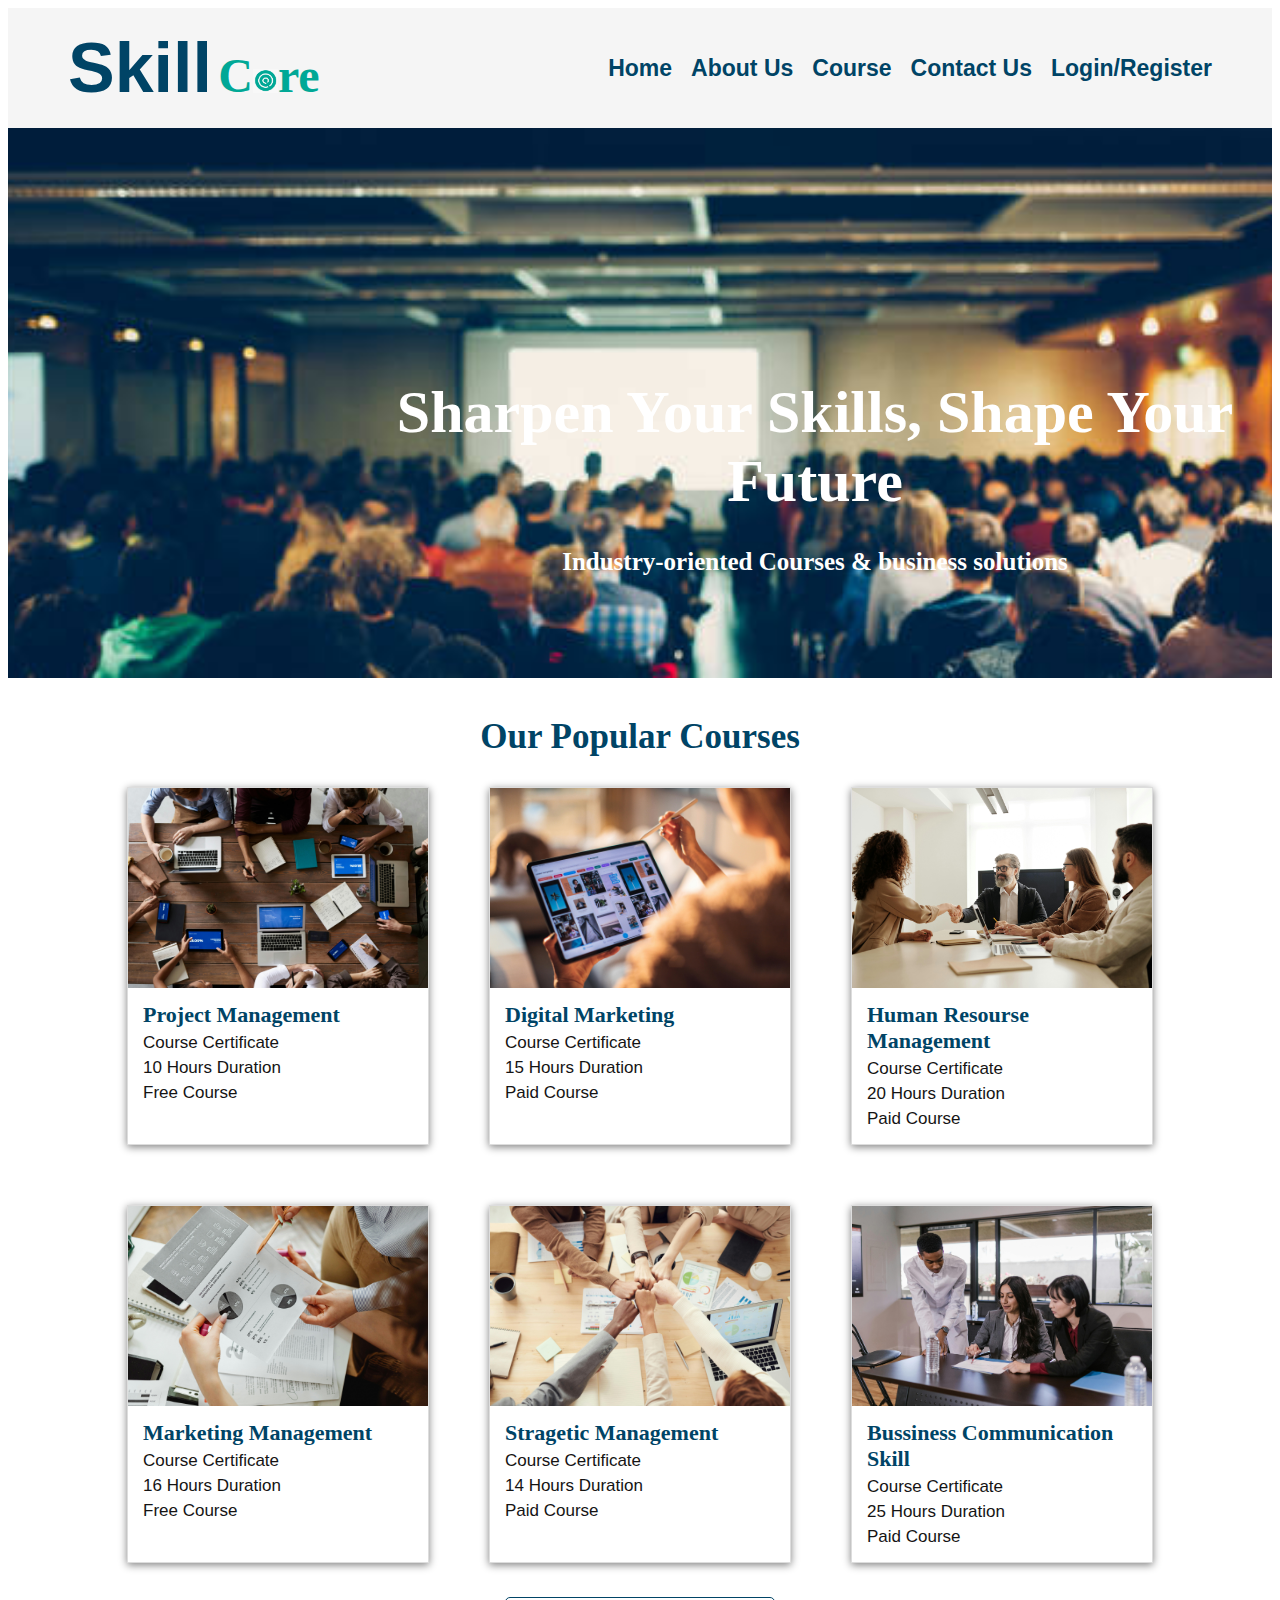
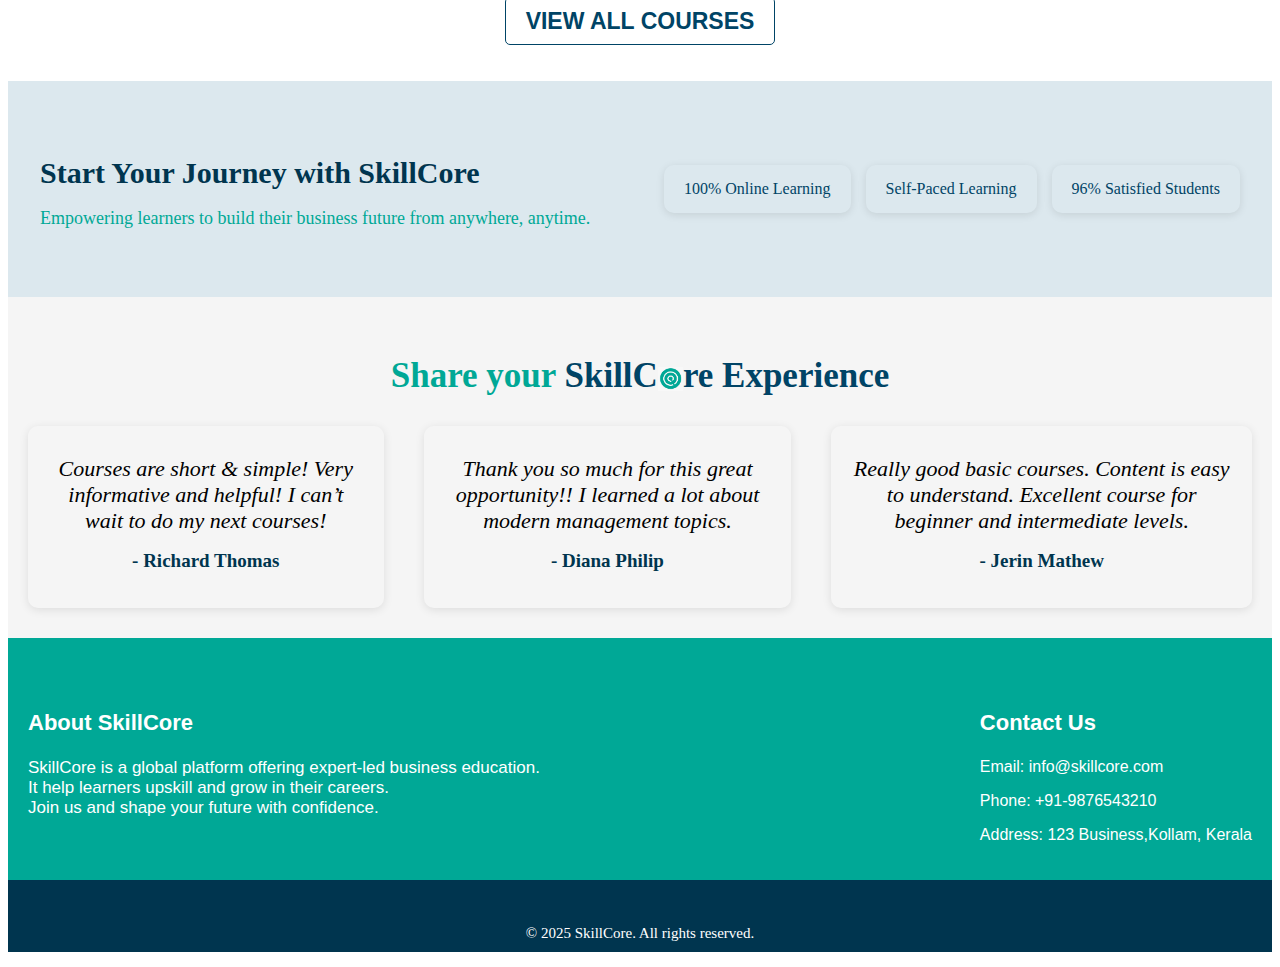
<file: Index.html>
<!DOCTYPE html>
<html lang="en">
<head>
    <meta charset="UTF-8">
    <meta name="viewport" content="width=device-width, initial-scale=1.0">
    <title>SkillCore Learning Hub</title>
    <link rel="stylesheet" href="style.css">
</head>
<body>
    <header>
    <nav>
        <div class="logo">
       <span class="brand-main">Skill</span>
       <span class="brand-core">C<img src="oo.png" class="o">re</span>
</div>
        <!-- <div class="logo"><h1 style="font-family: 'Segoe UI', sans-serif; font-weight: bold; font-size: 60px;">SkillCore</h1></div> -->
        <div class="links">
            <a href="#">Home</a>
            <a href="#">About Us</a>
            <a href="#">Course</a>
            <a href="#">Contact Us</a>
            <a href="#">Login/Register</a>
        </div>
    </nav>
    </header>




    
    <section class="section">
        <div class="content">
            <h2>Sharpen Your Skills, Shape Your Future <br><span class="content1">Industry-oriented Courses & business solutions</span></h2>
            <br><br>
            
        </div>
    </section>




    <section id="section2">
        <h2 class="popular">Our Popular Courses</h2>
        <div class="course_container">

        <div class="course">
            <img src="Images/project_m.jpg" alt="Project Management">
            <h3>Project Management</h3>
          <ul>
            <li>Course Certificate</li>
            <li>10 Hours Duration</li>
            <li>Free Course</li>
          </ul>  
        </div>


        <div class="course">
            <img src="Images/DM.jpg" alt="Digital Marketing">
            <h3>Digital Marketing</h3>
          <ul>
            <li>Course Certificate</li>
            <li>15 Hours Duration</li>
            <li>Paid Course</li>
          </ul>  
        </div>

        <div class="course">
            <img src="Images/HR_m.jpg" alt="HR Management">
            <h3>Human Resourse Management</h3>
          <ul>
            <li>Course Certificate</li>
            <li>20 Hours Duration</li>
            <li>Paid Course</li>
          </ul>  
        </div>

        <div class="course">
            <img src="Images/marketing_m.jpg" alt="marketing_m Management">
            <h3>Marketing Management</h3>
          <ul>
            <li>Course Certificate</li>
            <li>16 Hours Duration</li>
            <li>Free Course</li>
          </ul>  
        </div>

        <div class="course">
            <img src="Images/stragetic_m.jpg" alt="strategic Management">
            <h3>Stragetic Management</h3>
          <ul>
            <li>Course Certificate</li>
            <li>14 Hours Duration</li>
            <li>Paid Course</li>
          </ul>  
        </div>

        <div class="course">
            <img src="Images/Bussiness_comm.jpg" alt="Bussiness_communication_skill">
            <h3>Bussiness Communication Skill</h3>
          <ul>
            <li>Course Certificate</li>
            <li>25 Hours Duration</li>
            <li>Paid Course</li>
          </ul>  
        </div>

  </div>

<div class="course_button">
    <a href="courses.html" class="view">VIEW ALL COURSES</a>
</div>
</section>
<br><br>
<section class="section3">
        <div class="content2">
            <div class="left">
                <h2>Start Your Journey with SkillCore</h2>
                <p>Empowering learners to build their business future from anywhere, anytime.</p>
                
                
                <!-- <button class="button">Join Now</button> -->
            </div>
            <div class="right">
                <div class="description">100% Online Learning</div>
                <div class="description">Self-Paced Learning</div>
                <div class="description">96% Satisfied Students</div>
                <!-- <div class="description1">Join Now</div> -->
            </div>              
        </div>
    </section>


<section class="section4">
   
       
    <h2 class="h2">Share your <span class="share">SkillC<img src="oo.png" class="o">re Experience</span></h2>
    <div class="content3">
        <div class ="experience">
            <p class="message">Courses are short & simple! Very informative and helpful! I can’t wait to do my next courses!</p>
            <p><b class="name">- Richard Thomas</b></p>
        </div>

        <div class ="experience">
            <p class="message">Thank you so much for this great opportunity!! I learned a lot about modern management topics.</p>
            <p><b class="name">- Diana Philip</b></p>
        </div>

        <div class ="experience">
            <p class="message">Really good basic courses. Content is easy to understand. Excellent course for beginner and intermediate levels.</p>
            <p><b class="name">- Jerin Mathew</b></p>
        </div>
    </div>

</section>



<footer class="footer">
    <div class="footer1">

    <div class="footer2">
        <h3 style="font-size: 22px;">About SkillCore</h3>
        <p class="about">SkillCore is a global platform offering expert-led business education.<br> It help learners upskill and grow in their careers.<br> Join us and shape your future with confidence.</p>
    </div>
    <div class="contact">
      <h3 style="font-size: 22px;">Contact Us</h3>
      <p>Email: info@skillcore.com</p>
      <p>Phone: +91-9876543210</p>
      <p>Address: 123 Business,Kollam, Kerala</p>
    </div>

    <!-- <div class="bottom">
        <p>© 2025 SkillCore. All rights reserved.</p>
    </div> -->



    </div>
</footer>
<footer>
     <div class="bottom">
        <p class="last">© 2025 SkillCore. All rights reserved.</p>
    </div>
</footer>

</body>
</html>
</file>
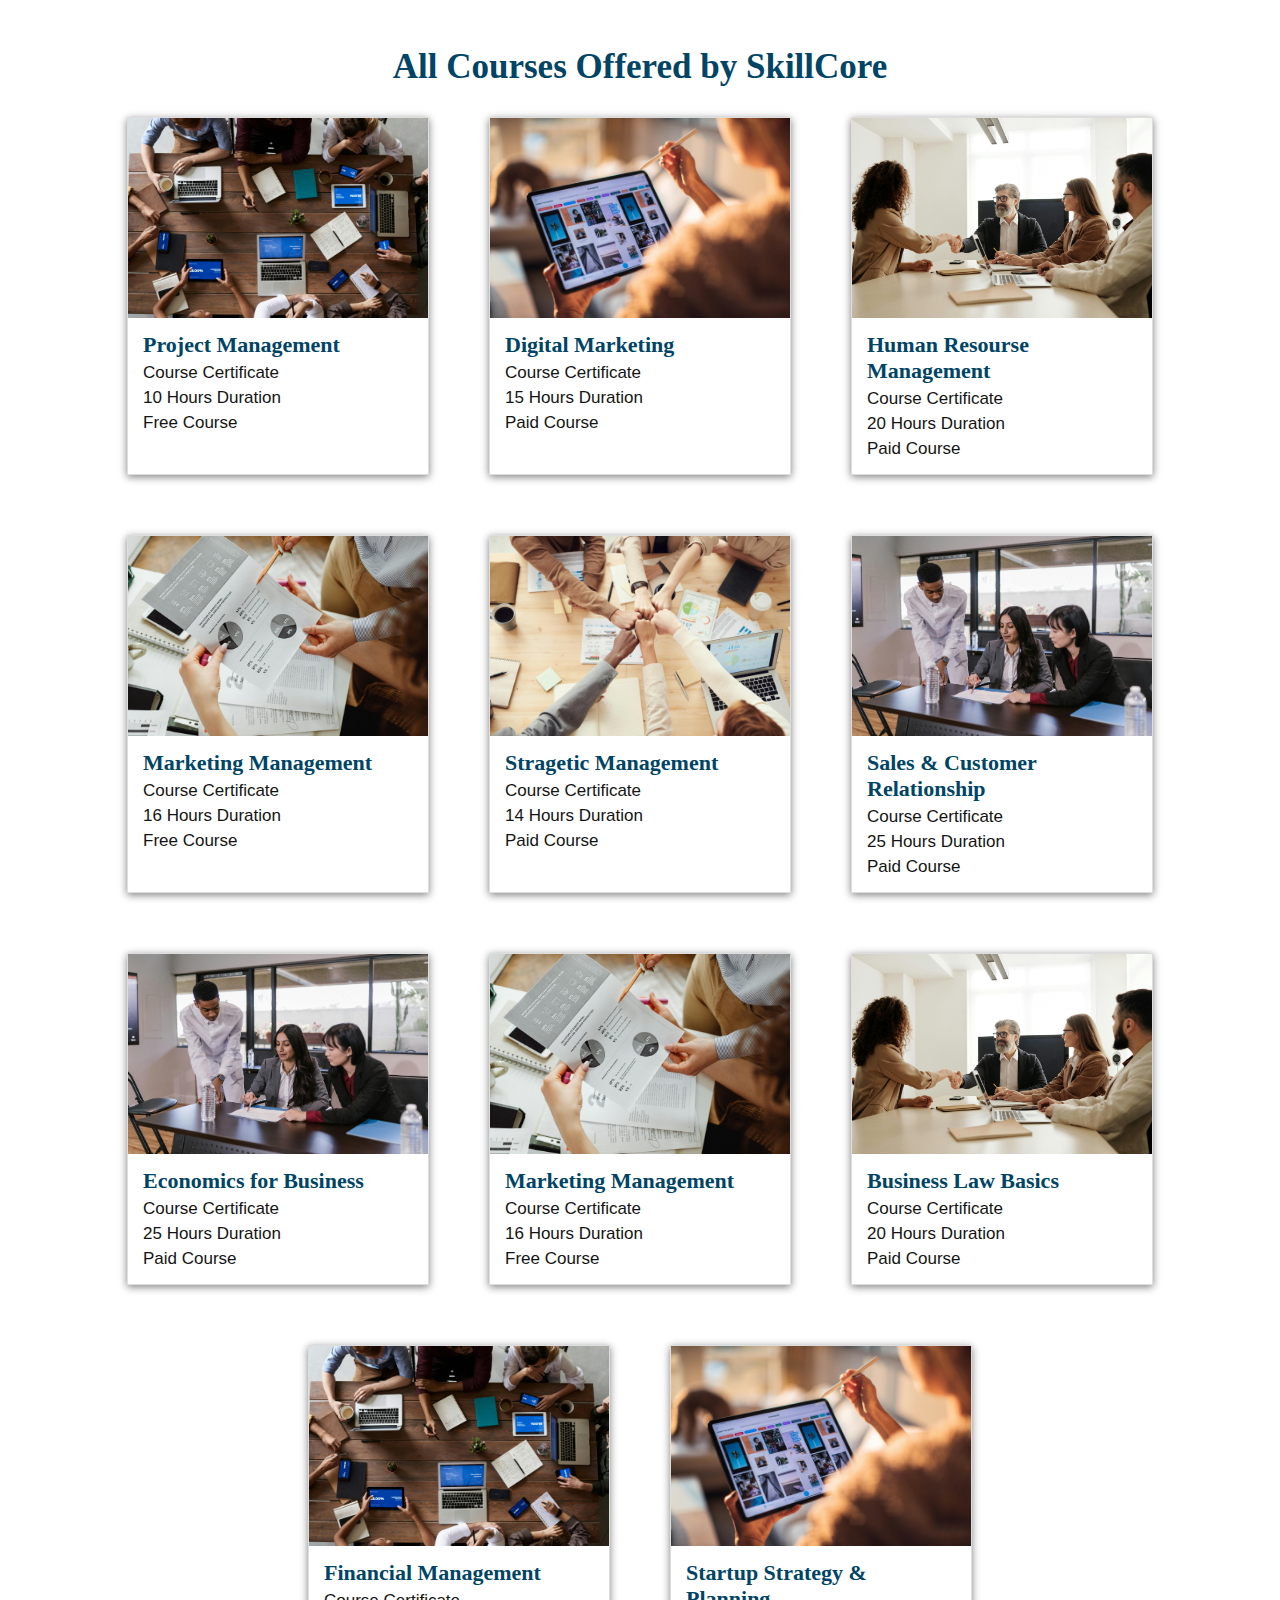
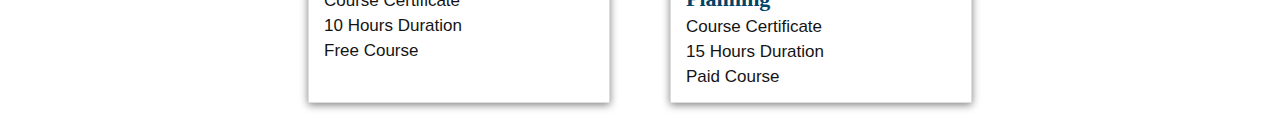
<file: courses.html>
<!DOCTYPE html>
<html>
<head>
    <title>All Courses - SkillCore</title>
    <link rel="stylesheet" href="style.css">
</head>
<body>
    <!-- <h1>All Courses Offered by SkillCore</h1> -->
    <div class="course-grid">
        
    <section id="section2">
        <h2 class="popular">All Courses Offered by SkillCore</h2>
        <div class="course_container">

        <div class="course">
            <img src="Images/project_m.jpg" alt="Project Management">
            <h3>Project Management</h3>
          <ul>
            <li>Course Certificate</li>
            <li>10 Hours Duration</li>
            <li>Free Course</li>
          </ul>  
        </div>


        <div class="course">
            <img src="Images/DM.jpg" alt="Digital Marketing">
            <h3>Digital Marketing</h3>
          <ul>
            <li>Course Certificate</li>
            <li>15 Hours Duration</li>
            <li>Paid Course</li>
          </ul>  
        </div>

        <div class="course">
            <img src="Images/HR_m.jpg" alt="HR Management">
            <h3>Human Resourse Management</h3>
          <ul>
            <li>Course Certificate</li>
            <li>20 Hours Duration</li>
            <li>Paid Course</li>
          </ul>  
        </div>
        
        <div class="course">
            <img src="Images/marketing_m.jpg" alt="marketing_m Management">
            <h3>Marketing Management</h3>
          <ul>
            <li>Course Certificate</li>
            <li>16 Hours Duration</li>
            <li>Free Course</li>
          </ul>  
        </div>

        <div class="course">
            <img src="Images/stragetic_m.jpg" alt="strategic Management">
            <h3>Stragetic Management</h3>
          <ul>
            <li>Course Certificate</li>
            <li>14 Hours Duration</li>
            <li>Paid Course</li>
          </ul>  
        </div>

        <div class="course">
            <img src="Images/Bussiness_comm.jpg" alt="Bussiness_communication_skill">
            <h3>Sales & Customer Relationship</h3>
          <ul>
            <li>Course Certificate</li>
            <li>25 Hours Duration</li>
            <li>Paid Course</li>
          </ul>  
        </div>

         <div class="course">
            <img src="Images/Bussiness_comm.jpg" alt="Bussiness_communication_skill">
            <h3>Economics for Business</h3>
          <ul>
            <li>Course Certificate</li>
            <li>25 Hours Duration</li>
            <li>Paid Course</li>
          </ul>  
        </div>
 <div class="course">
            <img src="Images/marketing_m.jpg" alt="marketing_m Management">
            <h3>Marketing Management</h3>
          <ul>
            <li>Course Certificate</li>
            <li>16 Hours Duration</li>
            <li>Free Course</li>
          </ul>  
        </div>

 <div class="course">
            <img src="Images/HR_m.jpg" alt="HR Management">
            <h3>Business Law Basics</h3>
          <ul>
            <li>Course Certificate</li>
            <li>20 Hours Duration</li>
            <li>Paid Course</li>
          </ul>  
        </div>
<div class="course">
            <img src="Images/project_m.jpg" alt="Project Management">
            <h3>Financial Management</h3>
          <ul>
            <li>Course Certificate</li>
            <li>10 Hours Duration</li>
            <li>Free Course</li>
          </ul>  
        </div>


        <div class="course">
            <img src="Images/DM.jpg" alt="Digital Marketing">
            <h3>Startup Strategy & Planning</h3>
          <ul>
            <li>Course Certificate</li>
            <li>15 Hours Duration</li>
            <li>Paid Course</li>
          </ul>  
        </div>







  </div>


  
      
    </div>
</body>
</html>
</file>
<file: style.css>
nav{
    background-color:whitesmoke;
    display: flex;
    justify-content:space-between;
    color: white;
    align-items: center;
    padding: 20px 60px;
    font-size: 25px;
    font-family: Georgia, 'Times New Roman', Times, serif;
    
}


a{
    text-decoration: none;
    font-size: 23px;
    /* color: white; */
    color: #004466;
     /* color: #00a896; */
    cursor: pointer;
    font-weight: bold;
    font-family: 'Segoe UI', sans-serif;;

}
.links{
    display: flex;
    gap: 19px;
}

.brand-main {
    color: #004466;
    font-weight: bold;
    font-family: 'Segoe UI', sans-serif;
    font-size: 70px;

}

.brand-core {

    color: #00a896;
    font-size: 48px;
    font-weight: bold;
}
a:hover{
   color: #00a896;
}
.o{
    width: 25px;
    vertical-align: middle;
}
.content{
    font-size: 40px;
    display:flex ;
    align-items: center;
    justify-content: space-around;
    font-weight: bold;
    color: white;
    /* color:#00354f; */
    padding-top: 200px;
    padding-left: 350px;
    text-align: center;
}

.section {
   padding: auto;
   /* background-color:#004466; */
    background-color: #00a896;
    background-image: url('wallpaper.jpg');
    background-size: cover;
    background-position:center ;
    height: 550px;
    width: 100%;
    text-align: center;
    position: relative;
    /* display: flex;
    justify-content: center;
    align-items: center; */
}
.content1{
    font-size: 25px;
    
}






#section2{
    
    padding: 10px 20px;
    background-color: white;
    text-align: center;
    
    
}


.popular{
    font-size: 35px;
    margin-bottom: 30px;
    color: #004466;
    /* background-color: #f9f9f9; */
    font-weight: bold;
    
    
}



.course_container{
    display: flex;
    flex-wrap: wrap;
    gap:60px;
    justify-content: center;
}


.course{
    background-color:#fff ;
    border: 1px solid #ddd; ;
    width: 300px;
    text-align: left;
    box-shadow: 0 2px 8px grey;
    
}

.course img{
    width: 100%;
    height: 200px;
    object-fit: cover;
}

.course h3{
  font-size: 22px;
  margin: 10px 15px 5px; 
  color: #004466;;
  cursor: pointer;
  font-weight: bold;

}
.course h3:hover{
    background-color:#00a896;
}



.course ul{
  margin: 0 15px 15px;
  padding: 0;
  list-style: none;
  cursor: pointer;
  
}

.course ul li {
  font-size: 17px;
  margin-bottom: 5px;
  /* color: #01332e; */
  color: #151414;
  cursor: pointer;
  font-family:'Segoe UI', Tahoma, Geneva, Verdana, sans-serif;
}

.course_button{
    margin-top: 45px;
}

.view{
    border: 0.5px solid ;
    border-radius: 5px;
    text-decoration: none;
    font-weight: bold;
    padding: 10px 20px;
    color: #004466;
    /* transition: background-color 0.3s ease; */
}


/* .view:hover {
  background-color: #005fa3;
} */

.section3{
     /* background-image: url('wallpaper.jpg'); */
    background-color:#dce8ee;
    padding:50px 20px;
     /* background-image: url('wall4.jpg');
    background-size: cover;
    background-position:center ; */
}



.content2{
    max-width: 1200px;
    margin: auto;
    display: flex;
    flex-wrap: wrap;
    justify-content: space-between;
    align-items:center;
    /* gap:px; */
}

.left{
    flex:1;
    min-width: 280px;
}

.left h2{
    font-size: 30px;
    margin-bottom: 10px;
    color: #00354f;
}
.left p{
    font-size: 18px;
    color:#00a896;
} 

.right{

    flex: 1;
    display: flex;
    flex-wrap: wrap;
    gap:15px;
    justify-content: flex-end;
    min-width: 280px;
}


.description{
    /* background-color: #0077b6; */
    color:#004466;
    padding: 15px 20px;
    border-radius: 10px;
    /* font-weight: bold; */
    font-size: 16px;
    box-shadow: 0 2px 8px rgba(0,0,0,0.1);
    text-align: center;
}
.button{
    font-size: 20px;
    color: #00a896;
    border-radius: 10px;
    text-align: center;
    background-color: #00354f;
    margin-left: 150px;
    padding: 5px;
}




.section4{
    
    text-align: center;
    padding: 30px 20px;
    background-color: whitesmoke;
}

.section4 .share{
     color:#004466;
}

.content3{
    display: flex;
    gap: 40px;
    justify-items: center;
   
    /* flex-wrap: wrap; */
    margin-top: 30px;
}

.experience{
    /* width: 250px; */
    border-radius: 10px;
    padding: 20px;

  box-shadow: 0px 2px 10px rgba(0,0,0,0.1);
}

.message{
    font-style: italic;
    margin: 10px 0;
    font-size: 22px;
}

.h2{
    text-align: center;
    color:#00a896;
    font-size: 35px;
    font-family:Cambria, Cochin, Georgia, Times, 'Times New Roman', serif;
}
.name{
    font-size: 19px;
    color: #00354f;
    font-weight: bold;
}




.footer{
     /* background-image: url('wallpaper.jpg'); */
     background-color:#00a896;
  color: #fff;
  padding: 50px 20px 20px;
  font-family: 'Segoe UI', Tahoma, Geneva, Verdana, sans-serif;
    /* background-image: url('wallpaper.jpg'); */
    background-size: cover;
    background-position:center ;
}

.footer1{
    display: flex;
    flex-wrap: wrap;
    justify-content: space-between;
    gap: 40px;
}

.bottom{
    text-align: center;
    /* font-size: 14px; */
    padding-top: 20px;
    background-color:#00354f;
   
}

.about{
    font-size: 17px;
}

.last{
    padding: 10px 20px;
    color: white;
    font-size: 15px;
}
</file>
